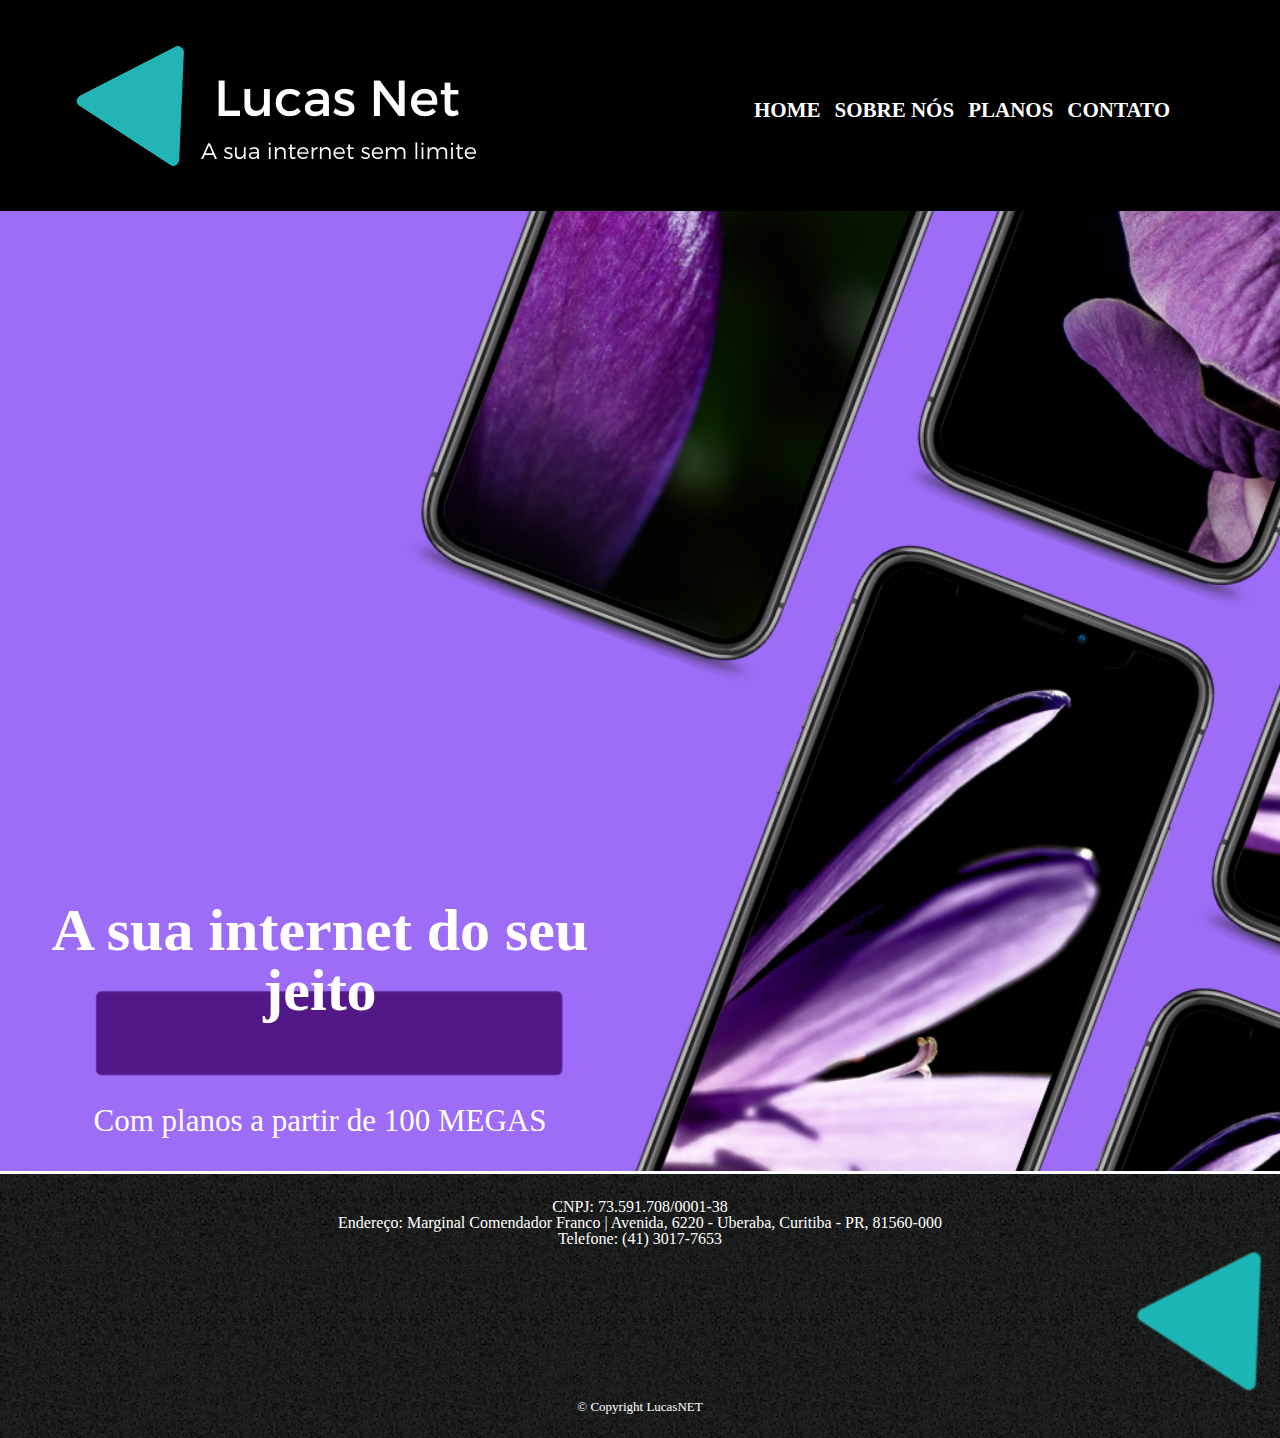
<file: 1 trabalho html/index.html>
<!DOCTYPE html>
<html lang="pt-br">
	<head>
		<meta charset="UTF-8">
		<title>Lucas NET</title>
		<link rel="stylesheet" href="style.css">
		<link rel="stylesheet" href="reset.css">

	</head>
	<body>
		<header>
			<div class="cabecario">
				<h1><img src="logo.png"></h1>
			
			<nav>
				<ul>
					<li><a href="index.html">Home</a></li>
					<li><a href="sobrenos.html">Sobre nós</a></li>
					<li><a href="planos.html">Planos</a></li>
					<li><a href="contatos.html">Contato</a></li>
				</ul>
			</nav>
			</div>
		</header>
		<main>
			<div class="principal">
				<h2><img id="main" src="principal.png"></h2>
				<nav>
					<p class="descricao">A sua internet do seu jeito</p>
					<p class="plano">Com planos a partir de 100 MEGAS</p>
				</nav>
			</div>

		</main>
		<footer>
			<div class="info">
					<ul>
						<li>
					<p class="cnpj">CNPJ: 73.591.708/0001-38</p>
					<p class="endereco">Endereço: Marginal Comendador Franco | Avenida, 6220 - Uberaba, Curitiba - PR, 
					81560-000</p>
					<p class="telefone">Telefone: (41) 3017-7653</p> 
						</li>
					</ul>
			</div>
			<h3><img id="footerimg" src="footer.png"></h3>
			<p class="copyright">&copy; Copyright LucasNET</p>
		</footer>
	</body>
</html>
</file>
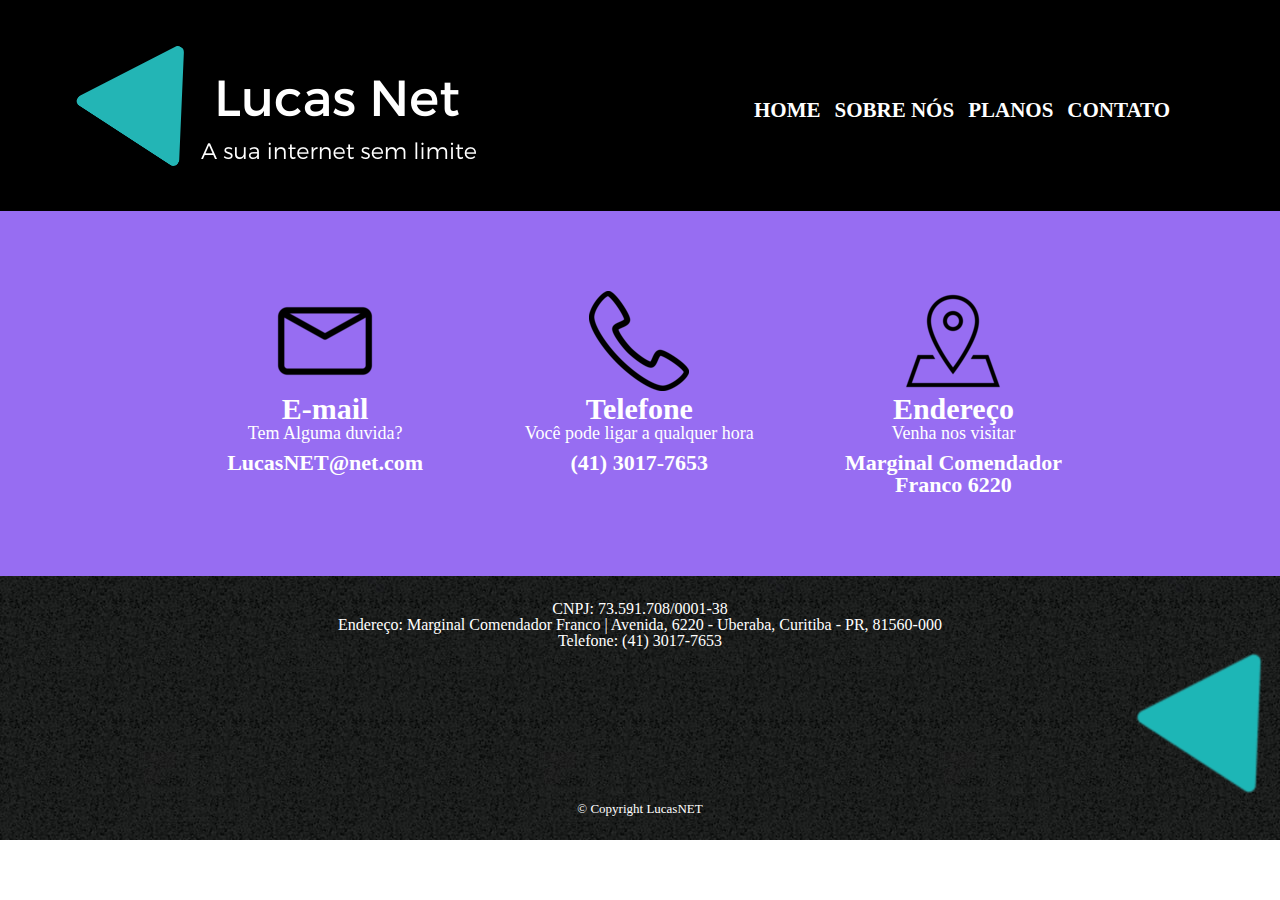
<file: 1 trabalho html/contatos.html>
<!DOCTYPE html>
<html lang="pt-br">
	<head>
		<meta charset="UTF-8">
		<title>Contatos - LucasNET</title>
		<link rel="stylesheet" href="style.css">
		<link rel="stylesheet" href="reset.css">
		<link rel="stylesheet" href="contatos.css">

	</head>
	<body>
		<header>
			<div class="cabecario">
				<h1><img src="logo.png"></h1>
			
			<nav>
				<ul>
					<li><a href="index.html">Home</a></li>
					<li><a href="sobrenos.html">Sobre nós</a></li>
					<li><a href="planos.html">Planos</a></li>
					<li><a href="contatos.html">Contato</a></li>
				</ul>
			</nav>
			</div>
		</header>
		<main>
			<ul class="produtos">
				<li>
					<img id="email" src="email.png">
					<h2>E-mail</h2>
					<p class="descricaoproduto">Tem Alguma duvida?</p>
					<p class="precodoproduto">LucasNET@net.com</p>
				</li>
				<li>
					<img id="telefone" src="telefone.png">
					<h2>Telefone</h2>
					<p class="descricaoproduto">Você pode ligar a qualquer hora</p>
					<p class="precodoproduto">(41) 3017-7653</p>
				</li>
				<li>
					<img id="endereco" src="endereco.png">
					<h2>Endereço</h2>
					<p class="descricaoproduto">Venha nos visitar</p>
					<p class="precodoproduto">Marginal Comendador Franco 6220</p>
				</li>
			</ul>
		</main>
		<footer>
			<div class="info">
				<ul>
					<li>
					<p class="cnpj">CNPJ: 73.591.708/0001-38</p>
					<p class="endereco">Endereço: Marginal Comendador Franco | Avenida, 6220 - Uberaba, Curitiba - PR, 
					81560-000</p>
					<p class="telefone">Telefone: (41) 3017-7653</p> 
					</li>
				</ul>
			</div>
			<h3><img id="footerimg" src="footer.png"></h3>
			<p class="copyright">&copy; Copyright LucasNET</p>
		</footer>
	</body>
</html>
</file>
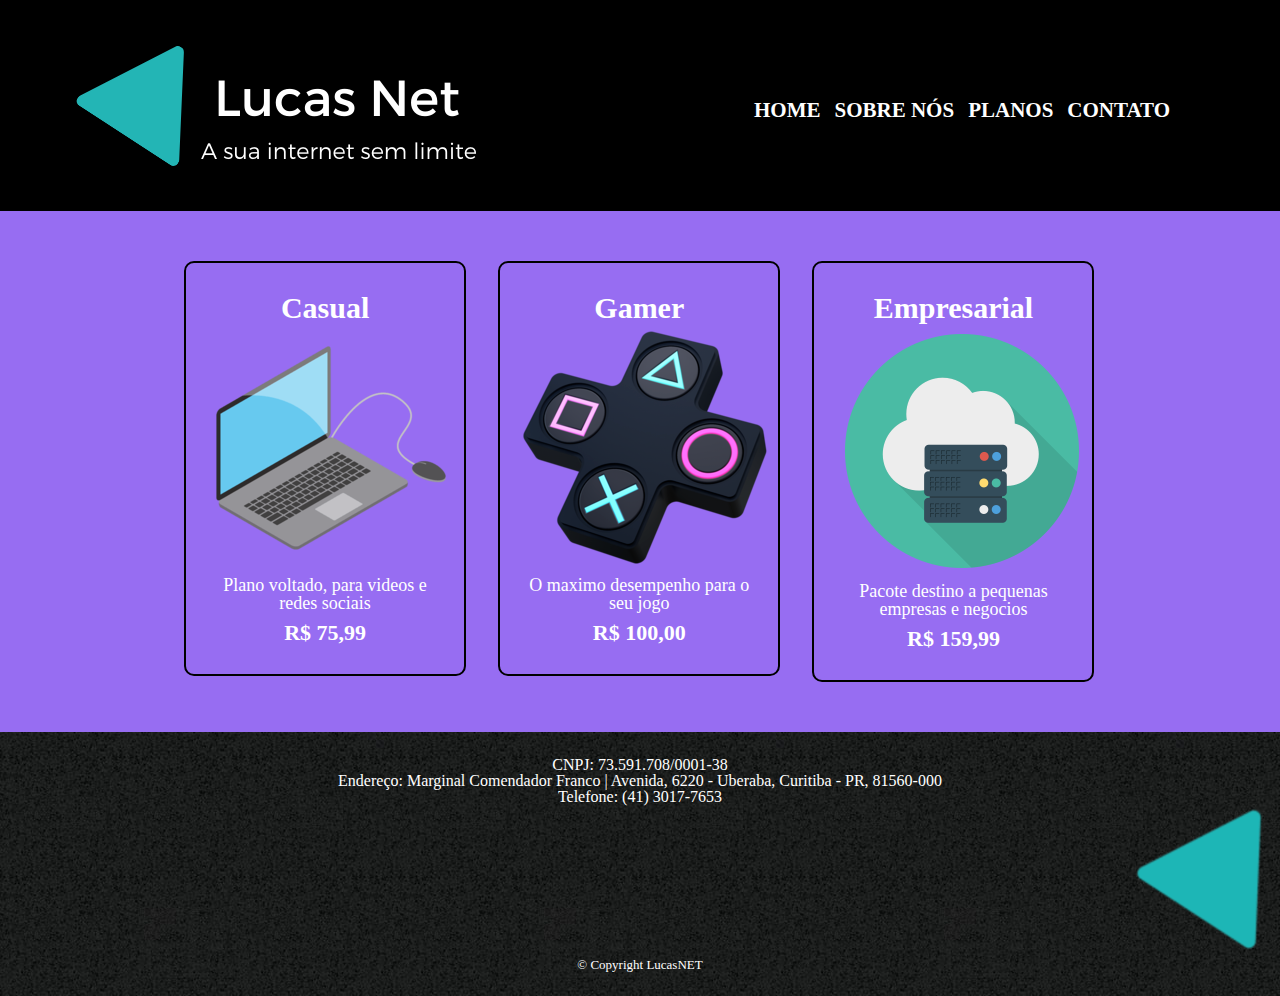
<file: 1 trabalho html/planos.html>
<!DOCTYPE html>
<html lang="pt-br">
	<head>
		<meta charset="UTF-8">
		<title>Planos - LucasNET</title>
		<link rel="stylesheet" href="style.css">
		<link rel="stylesheet" href="reset.css">
		<link rel="stylesheet" href="planos.css">

	</head>
	<body>
		<header>
			<div class="cabecario">
				<h1><img src="logo.png"></h1>
			
			<nav>
				<ul>
					<li><a href="index.html">Home</a></li>
					<li><a href="sobrenos.html">Sobre nós</a></li>
					<li><a href="planos.html">Planos</a></li>
					<li><a href="contatos.html">Contato</a></li>
				</ul>
			</nav>
			</div>
		</header>
		<main>
			<ul class="produtos">
				<li>
					<h2>Casual</h2>
					<img id="casual" src="casual.png">
					<p class="descricaoproduto">Plano voltado, para videos e redes sociais</p>
					<p class="precodoproduto">R$ 75,99</p>
				</li>
				<li>
					<h2>Gamer</h2>
					<img id="gamer" src="gamer.png">
					<p class="descricaoproduto">O maximo desempenho para o seu jogo</p>
					<p class="precodoproduto">R$ 100,00</p>
				</li>
				<li>
					<h2>Empresarial</h2>
					<img id="empresa" src="empresarial.png">
					<p class="descricaoproduto">Pacote destino a pequenas empresas e negocios</p>
					<p class="precodoproduto">R$ 159,99</p>
				</li>
			</ul>
		</main>
		<footer>
			<div class="info">
				<ul>
					<li>
					<p class="cnpj">CNPJ: 73.591.708/0001-38</p>
					<p class="endereco">Endereço: Marginal Comendador Franco | Avenida, 6220 - Uberaba, Curitiba - PR, 
					81560-000</p>
					<p class="telefone">Telefone: (41) 3017-7653</p> 
					</li>
				</ul>
			</div>
			<h3><img id="footerimg" src="footer.png"></h3>
			<p class="copyright">&copy; Copyright LucasNET</p>
		</footer>
	</body>
</html>
</file>
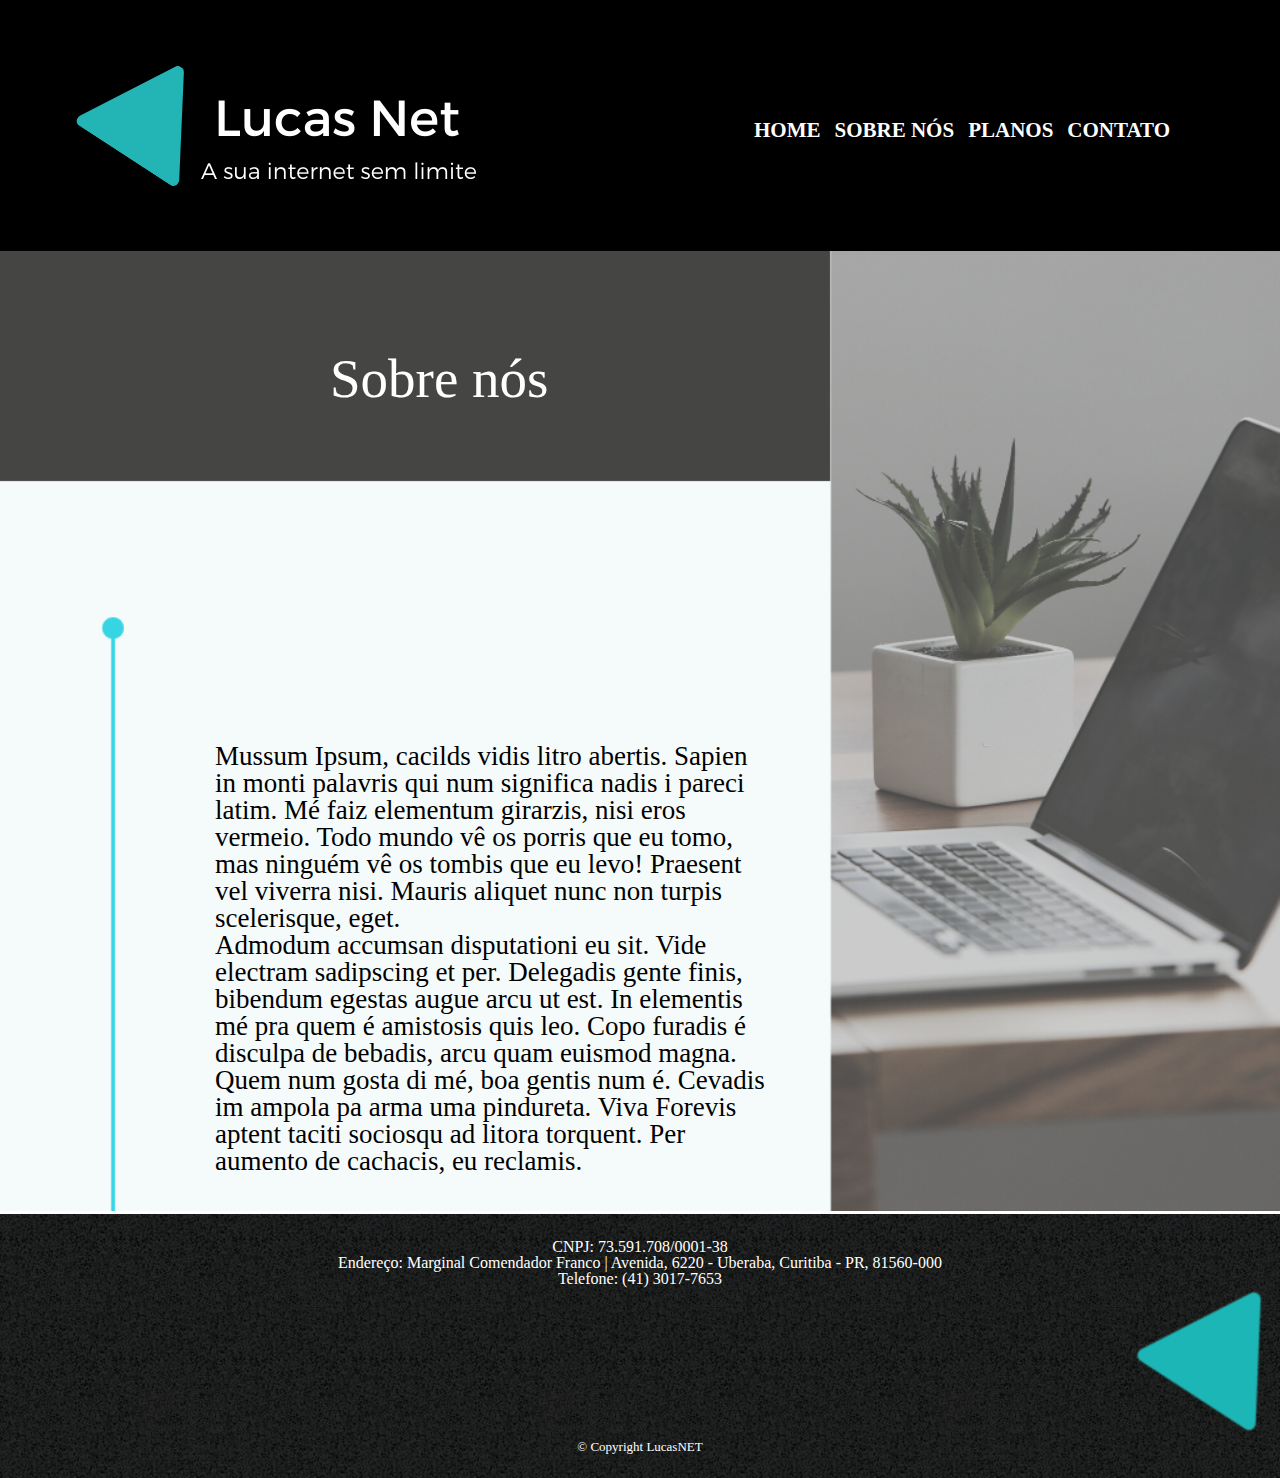
<file: 1 trabalho html/sobrenos.html>
<!DOCTYPE html>
<html>
	<head>
		<meta charset="UTF-8">
		<title>Sobre nós - LucasNET</title>

		<link rel="stylesheet" href="reset.css">
		<link rel="stylesheet" href="sobrenos.css"> 
	</head>
	<body>
		<header>
			<div class="cabecario2">
				<h1><img src="logo.png"></h1>
			
			<nav>
				<ul>
					<li><a href="index.html">Home</a></li>
					<li><a href="sobrenos.html">Sobre nós</a></li>
					<li><a href="planos.html">Planos</a></li>
					<li><a href="contatos.html">Contato</a></li>
				</ul>
			</nav>
			</div>
		</header>
		<main>
		<div class="cabecario">
			<img id="sobrenosmain" src="sobrenosmain.png">
			<nav>
				<ul>
					<p class="sobrenos">Sobre nós</p>
						<li>
							<p class="ipsum">Mussum Ipsum, cacilds vidis litro abertis. Sapien in monti palavris qui num significa nadis i pareci latim. Mé faiz elementum girarzis, nisi eros vermeio. Todo mundo vê os porris que eu tomo, mas ninguém vê os tombis que eu levo! Praesent vel viverra nisi. Mauris aliquet nunc non turpis scelerisque, eget.</p>
							<p class="ipsum">Admodum accumsan disputationi eu sit. Vide electram sadipscing et per. Delegadis gente finis, bibendum egestas augue arcu ut est. In elementis mé pra quem é amistosis quis leo. Copo furadis é disculpa de bebadis, arcu quam euismod magna.</p>
							<p class="ipsum">Quem num gosta di mé, boa gentis num é. Cevadis im ampola pa arma uma pindureta. Viva Forevis aptent taciti sociosqu ad litora torquent. Per aumento de cachacis, eu reclamis.</p>					
						</li>				
				</ul>
			</nav>
		</div>
		</main>
		<footer>
			<div class="info">
					<ul>
						<li>
					<p class="cnpj">CNPJ: 73.591.708/0001-38</p>
					<p class="endereco">Endereço: Marginal Comendador Franco | Avenida, 6220 - Uberaba, Curitiba - PR, 
					81560-000</p>
					<p class="telefone">Telefone: (41) 3017-7653</p> 
						</li>
					</ul>
			</div>
			<h3><img id="footerimg" src="footer.png"></h3>
			<p class="copyright">&copy; Copyright LucasNET</p>
		</footer>
	</body>


</html>
</file>
<file: 1 trabalho html/style.css>
header {
	background: #000000;
	padding: 20px 0px;
}

.cabecario {
	position: relative;
	width: 1300px;
	margin: 0 auto;
}

nav {
	position: absolute;
	top: 100px;
	right: 10%;
}
 nav li {
 	display: inline;
 	margin: 0 0 0 10px;
 }

 nav a {
 	text-transform: uppercase;
 	color: white;
 	font-weight: bold;
 	font-size: 21px;
 	text-decoration: none;
 }

#main {
	width: 100%;
}

.principal nav{
	text-align: center;
	top: 815px;
	right: 50%;
}

 .principal p {
 	color: white;
 	text-align: center;
 	margin-top: 85px;
 }

 .descricao {
 	font-size: 60px;
 	font-weight: bold;
 	left: 100px;
 }

 .plano {

 	font-size: 31px;
 }

footer {
	background: url(bg.jpg);
}

.info li {
	text-align: center;
	color: white;
	top: 1250px;
	right: 27%;
	padding-top: 25px;
}

footer h3 {
	text-align: right;
}
.copyright {
	text-align: center;
	color: white;
	font-size: 13px;
	padding-bottom: 25px;
}
</file>
<file: 1 trabalho html/contatos.css>
main {
	background: #976DF2;
}



 .produtos {
 	width: 940px;
 	margin: 0 auto;
 	padding: 50px 0;
 	color: white;
 }

 .produtos li {
 	display: inline-block;
 	text-align: center;
 	width: 30%;
 	vertical-align: top;
 	margin: 0 1.5%;
 	padding: 30px 20px;
 	box-sizing: border-box;
 }


 .produtos h2 {
 	font-size: 30px;
 	font-weight: bold;
 }

 .descricaoproduto {
 	font-size: 18px
 }

 .precodoproduto {
 	font-size: 22px;
 	font-weight: bold;
 	margin-top: 10px;
 }
</file>
<file: 1 trabalho html/planos.css>
main {
	background: #976DF2;
}



 .produtos {
 	width: 940px;
 	margin: 0 auto;
 	padding: 50px 0;
 	color: white;
 }

 .produtos li {
 	display: inline-block;
 	text-align: center;
 	width: 30%;
 	vertical-align: top;
 	margin: 0 1.5%;
 	padding: 30px 20px;
 	box-sizing: border-box;
 	border: 2px solid #000000;
 	border-radius: 10px
 }

 .produtos li:hover h2 { 
 	font-size: 35px;
 }

 .produtos h2 {
 	font-size: 30px;
 	font-weight: bold;
 }

 .descricaoproduto {
 	font-size: 18px
 }

 .precodoproduto {
 	font-size: 22px;
 	font-weight: bold;
 	margin-top: 10px;
 }
</file>
<file: 1 trabalho html/sobrenos.css>
header {
	background: #000000;
	padding: 20px 0px;
}

.cabecario2 {
	position: relative;
	width: 1300px;
	margin: 0 auto;
}

nav {
	position: absolute;
	top: 100px;
	right: 10%;
}
 nav li {
 	display: inline;
 	margin: 0 0 0 10px;
 }

 nav a {
 	text-transform: uppercase;
 	color: white;
 	font-weight: bold;
 	font-size: 21px;
 	text-decoration: none;
 }

#sobrenosmain {
	width: 100%;
}


.cabecario {
	position: relative;
}


.sobrenos {
	position: relative;
	left: 330px;
	color: white;
	font-size: 55px;
}

.cabecario li {
	position: relative;
	font-size: 27px;
	top: 310px;
	left: 215px;

}

.ipsum {
	width: 48%;
}

footer {
	background: url(bg.jpg);
}

.info li {
	text-align: center;
	color: white;
	top: 1250px;
	right: 27%;
	padding-top: 25px;
}

footer h3 {
	text-align: right;
}
.copyright {
	text-align: center;
	color: white;
	font-size: 13px;
	padding-bottom: 25px;
}
</file>
